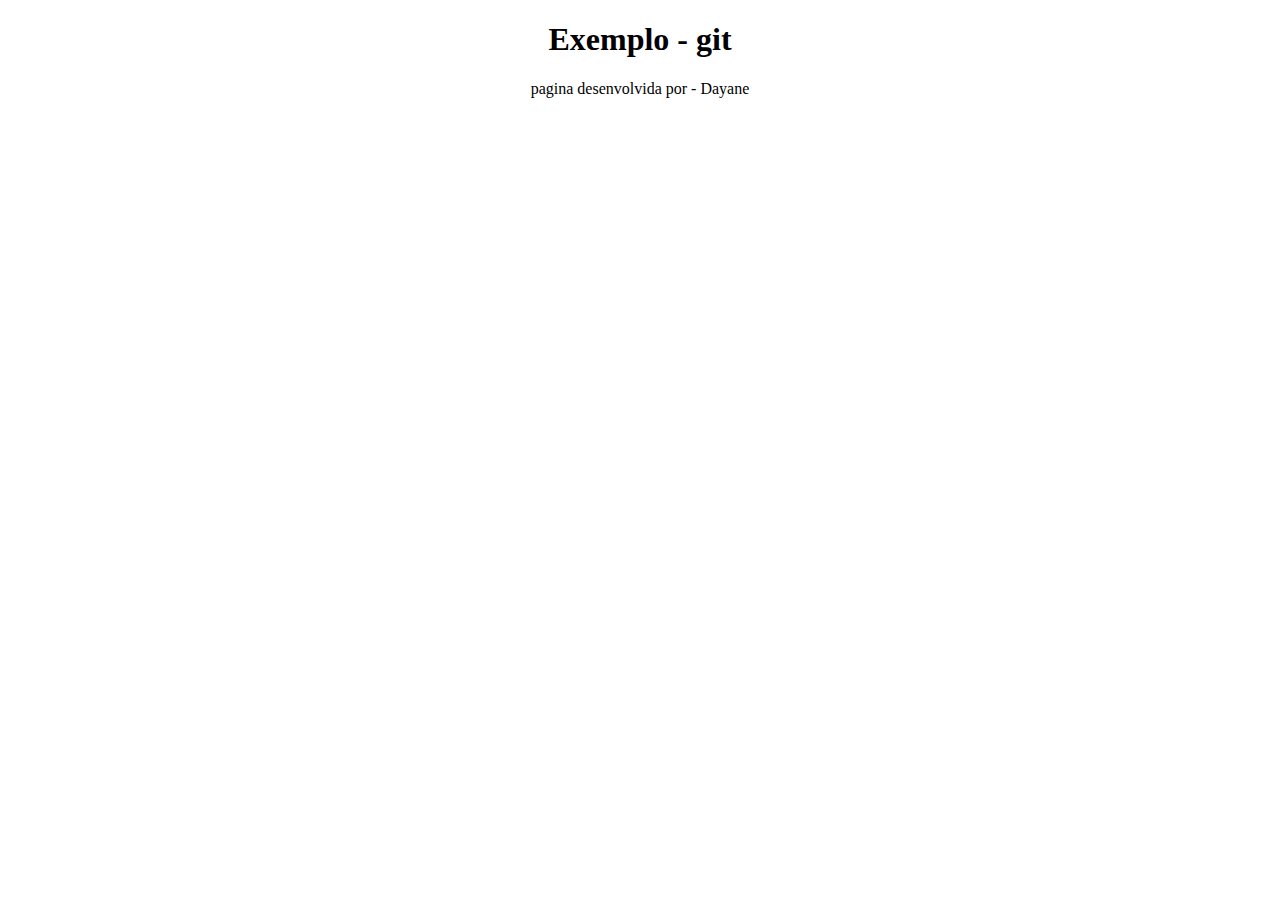
<file: index.html>
<!DOCTYPE html>
<html lang="en">
<head>
    <meta charset="UTF-8">
    <meta name="viewport" content="width=device-width, initial-scale=1.0">
    <title>Exemplo - git</title>
    <link rel="stylesheet" href="style.css">
</head>
<body>
    <header>
        <h1>Exemplo - git</h1>
    </header>
    <main>
        <footer>
            <p>pagina desenvolvida por - Dayane</p>
        </footer>
    </main>
</body>
</html>
</file>
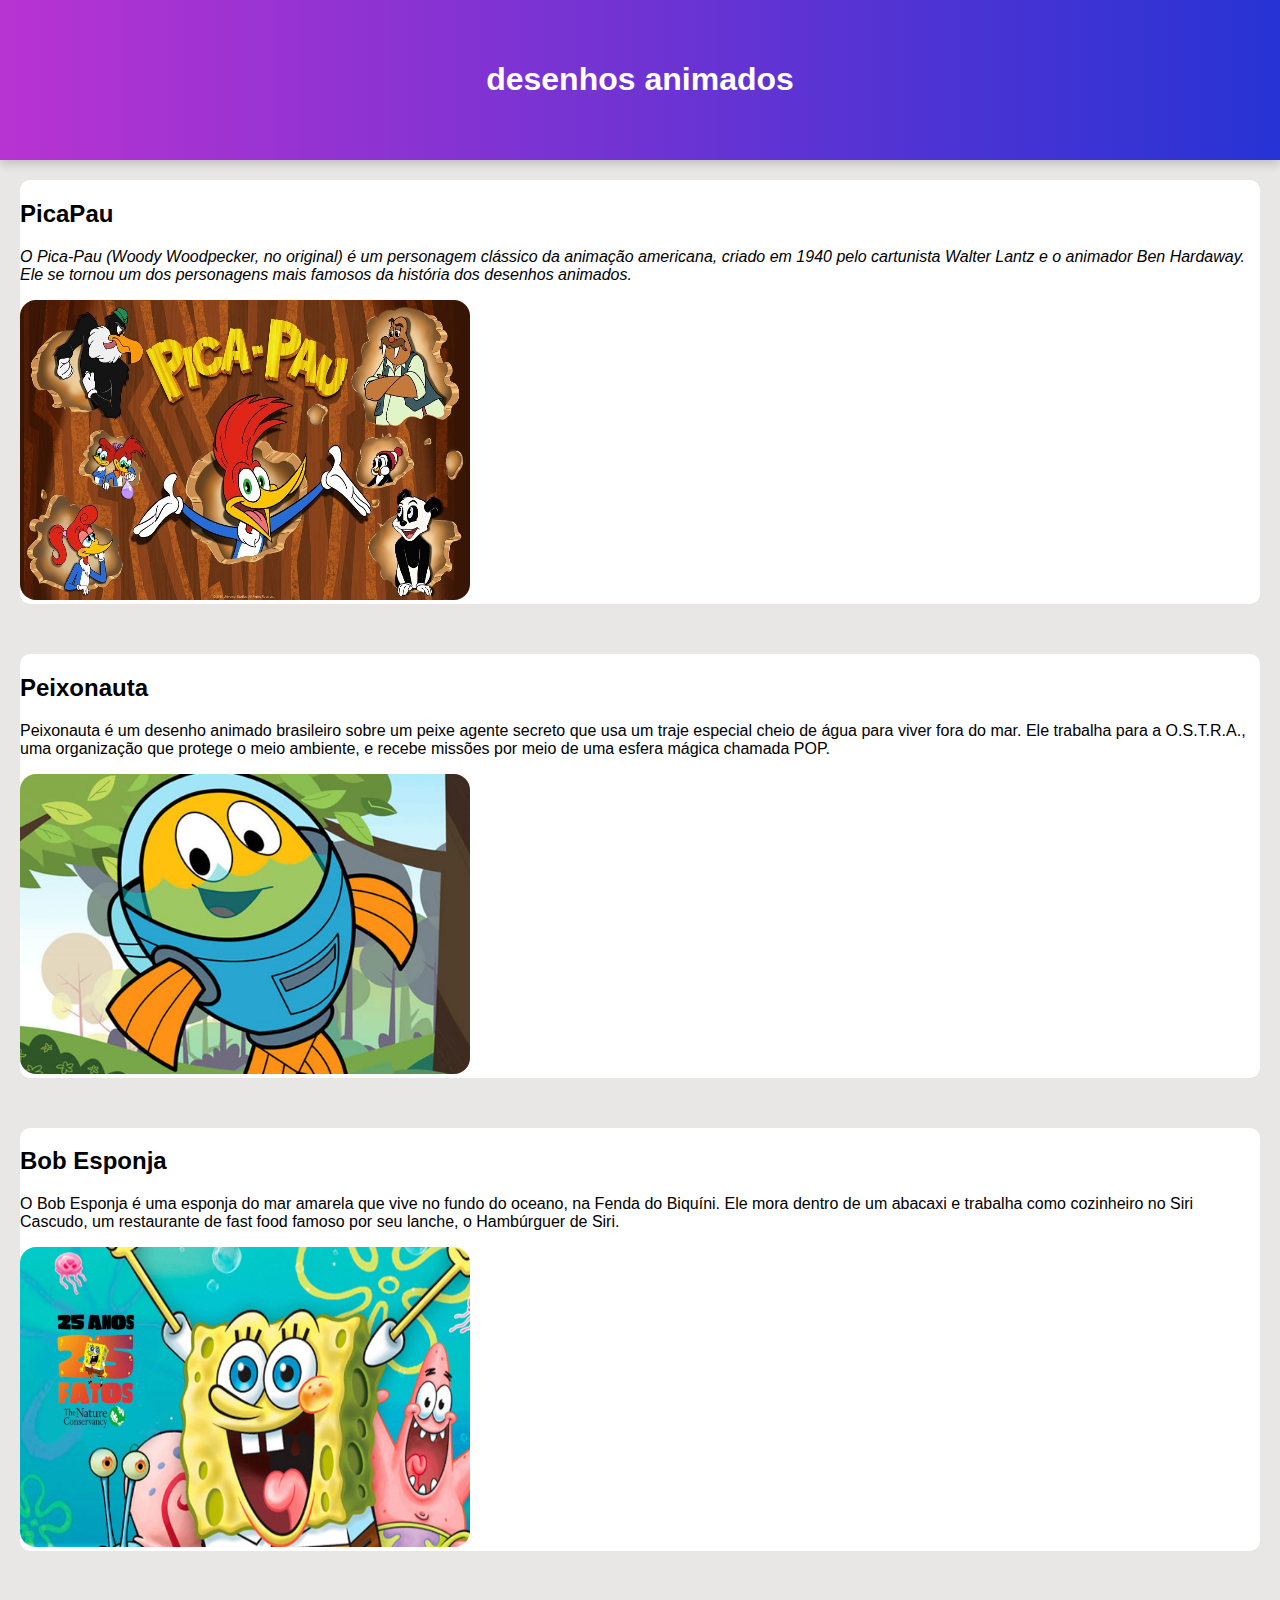
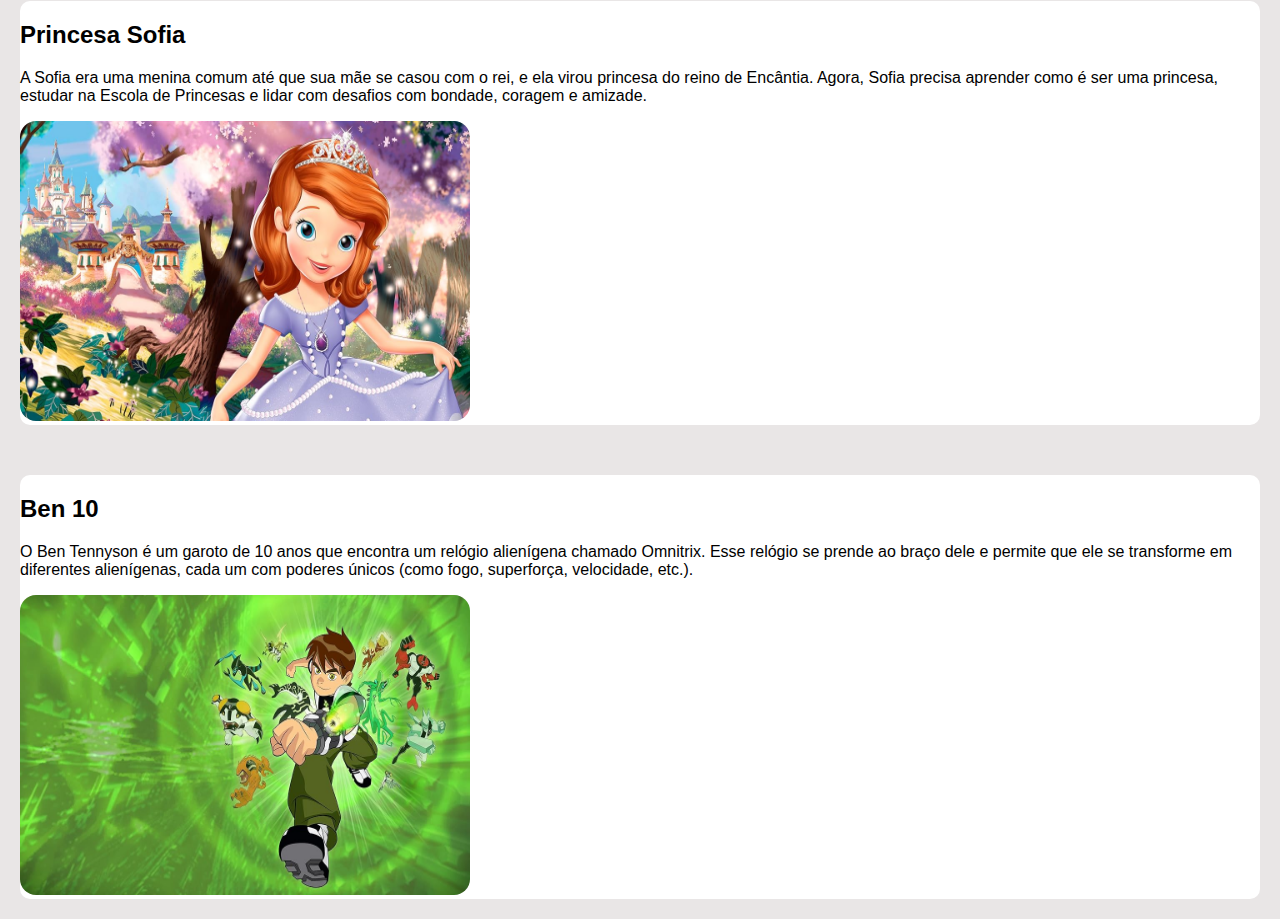
<file: alguna coisa/index.html>
<!DOCTYPE html>
<html lang="pt-br">

<head>
    <meta charset="UTF-8">
    <meta name="viewport" content="width=device-width, initial-scale=1.0">
    <title>desenhos animados</title>
    <link rel="stylesheet" href="style.css">
</head>

<body>
    <header>
        <h1>desenhos animados</h1>
    </header>
    <main class="galeria">
        <div class="jogo">
            <h2>PicaPau</h2>
            <p><I>O Pica-Pau (Woody Woodpecker, no original) é um personagem clássico da animação americana, criado em
                    1940 pelo cartunista Walter Lantz e o animador Ben Hardaway. Ele se tornou um dos personagens mais
                    famosos da história dos desenhos animados.</I></p>
            <img src="imagens/img1.jpg" alt="" width="450" height="300">
        </div>
        <div class="jogo">
            <h2>Peixonauta</h2>
            <p>Peixonauta é um desenho animado brasileiro sobre um peixe agente secreto que usa um traje especial cheio
                de água para viver fora do mar.

                Ele trabalha para a O.S.T.R.A., uma organização que protege o meio ambiente, e recebe missões por meio
                de uma esfera mágica chamada POP.</p>
            <img src="imagens/img3.jpg" alt="" width="450" height="300">
        </div>
        <div class="jogo">
            <h2>Bob Esponja</h2>
            <p>O Bob Esponja é uma esponja do mar amarela que vive no fundo do oceano, na Fenda do Biquíni. Ele mora
                dentro de um abacaxi e trabalha como cozinheiro no Siri Cascudo, um restaurante de fast food famoso por
                seu lanche, o Hambúrguer de Siri.</p>
            <img src="imagens/img4.jpg" alt="" width="450" height="300">
        </div>
        <div class="jogo">
            <h2>Princesa Sofia</h2>
            <p>A Sofia era uma menina comum até que sua mãe se casou com o rei, e ela virou princesa do reino de
                Encântia.
                Agora, Sofia precisa aprender como é ser uma princesa, estudar na Escola de Princesas e lidar com
                desafios com bondade, coragem e amizade.</p>
            <img src="imagens/img5.jpg" alt="" width="450" height="300">
        </div>
        <div class="jogo">
            <h2>Ben 10</h2>
            <p>O Ben Tennyson é um garoto de 10 anos que encontra um relógio alienígena chamado Omnitrix.
                Esse relógio se prende ao braço dele e permite que ele se transforme em diferentes alienígenas, cada um
                com poderes únicos (como fogo, superforça, velocidade, etc.).</p>
            <img src="imagens/img6.jpg" alt="" width="450" height="300">
        </div>
    </main>
</body>

</html>
</file>
<file: style.css>
{
    margin 0;
    padding 0;

 }
 header h1{
    text-align: center;
 }
 footer{
    text-align: center;
 }
</file>
<file: alguna coisa/style.css>
:root {
    --cinza_nunes: #f4f4f4;
    --cinza_texto: #555;
    --azul: rgba(175, 19, 206, 0.849);
    --verde: #2733d4;
    --branco: #fff;
}

header {
    background: linear-gradient(90deg, var(--azul), var(--verde));
    color: var(--branco);
    text-align: center;
    /*centralizado*/
    padding: 40px 0;
    box-shadow: 0 3px 10px rgba(0, 0, 0, 0.2)
}

body {
    font-family: Arial, Helvetica, sans-serif;
    background-color: rgb(233, 230, 230);
    margin: 0;
    padding: 0;
}

.galeria {
    display: flex;
    flex-wrap: wrap;
    justify-content: center;
    gap: 50px;
    padding: 20px;
}

.jogo {
    background-color: white;
    width: 300;
    height: 300;
    border-radius: 10px;
    box-shadow: 0.2 black (0, 0, 0 0.2);
    transition: transforme 0, 3s;

}

.jogo:hover {
    transform: scale(1.05)
}

img {
    border-radius: 16px;
}
</file>
